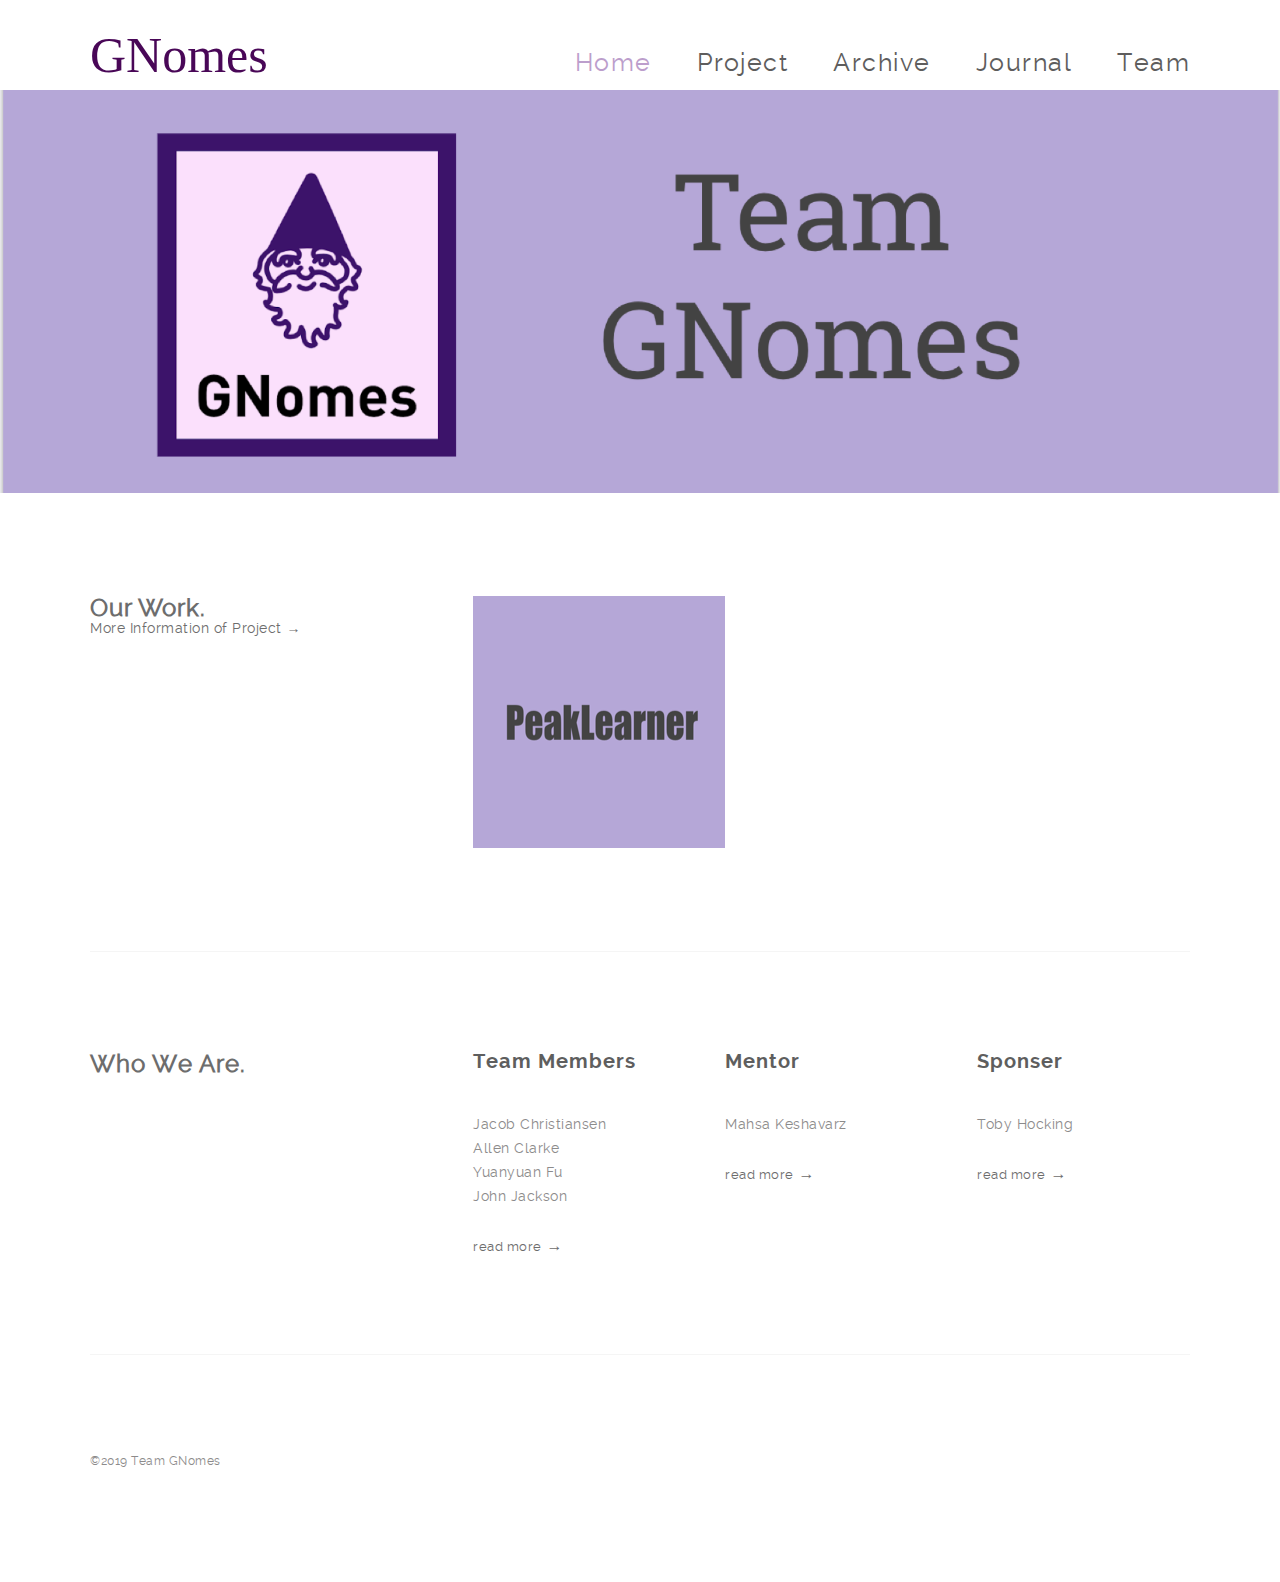
<file: index.html>
<!DOCTYPE html>
<html lang="en">
<head>
    <title>GNomes</title>
    <meta charset="utf-8">

    <!-- CSS Files -->
    <link rel="stylesheet" type="text/css" href="css/reset.css">
    <link rel="stylesheet" type="text/css" href="css/animate.css">
    <link rel="stylesheet" type="text/css" href="css/main.css">

    <!-- Javascript Files-->
    <script type="text/javascript" src="js/wow.js"></script>
</head>
<body>

    <!-- header Section -->
    <header>
        <div class="container">
            <h class="team_name">
                GNomes
            </h>
            <nav>
                <ul>
                    <li><a href="index.html" class="selected">Home</a></li>
                    <li><a href="project.html">Project</a></li>
                    <li><a href="archive.html">Archive</a></li>
                    <li><a href="journal.html">Journal</a></li>
                    <li><a href="contact.html">Team</a></li>
                </ul>
            </nav>

        </div>
    </header><!-- end header -->
    
    <section>
         <ul class="animated wow fadeInUp" data-wow-delay=".4s">
             <img src="img/team.png" alt=""/>
         </ul>
    </section>
    
    <!-- Projects Section -->
    <section class="projects container clearfix">
            
            <!-- Projects Title  -->
            <div class="section_title animated wow fadeInUp">
                <h2>Our Work.</h2>
                <a href="project.html" class="details">More Information of Project<span class="arrow">&rarr;</span></a>
            </div>
            <a href="project.html">
                <img src="img/p_logo.png" alt=""/></a>

    </section><!-- end projects -->

    <!-- Services Section -->
    <section class="services container clearfix">
            
            <!-- Services Title  -->
            <div class="section_title animated wow fadeInUp">
                <h2>Who We Are.</h2>
            </div>

            <!-- Services List  -->
            <div class="services_list">
                <ul>
                    <li class="animated wow fadeInRight" data-wow-delay=".2s">
                        <h3>Team Members</h3>
                        <p>Jacob Christiansen<br>Allen Clarke
                        <br>Yuanyuan Fu<br>John Jackson
                        </p>
                        <a href="contact.html">read more<span class="arrow">&rarr;</span></a>
                    </li>
                    <li class="animated wow fadeInRight" data-wow-delay=".3s">
                        <h3>Mentor</h3>
                        <p>Mahsa Keshavarz</p>
                        <a href="https://www.linkedin.com/in/mahsa-keshavarz-5803b9153/">read more<span class="arrow">&rarr;</span></a>
                    </li>
                    <li class="animated wow fadeInRight" data-wow-delay=".4s">
                        <h3>Sponser</h3>
                        <p>Toby Hocking</p>
                        <a href="https://tdhock.github.io">read more<span class="arrow">&rarr;</span></a>
                    </li>
                </ul>
            </div>

    </section><!-- end services -->


    <!-- Footer Section -->
    <footer class="clearfix">
        <div class="container">
            <div class="copyright animated wow fadeInUp">
                <p>©2019 Team GNomes</p>
            </div>
    </footer><!-- end footer -->

</body>
</html>
</file>
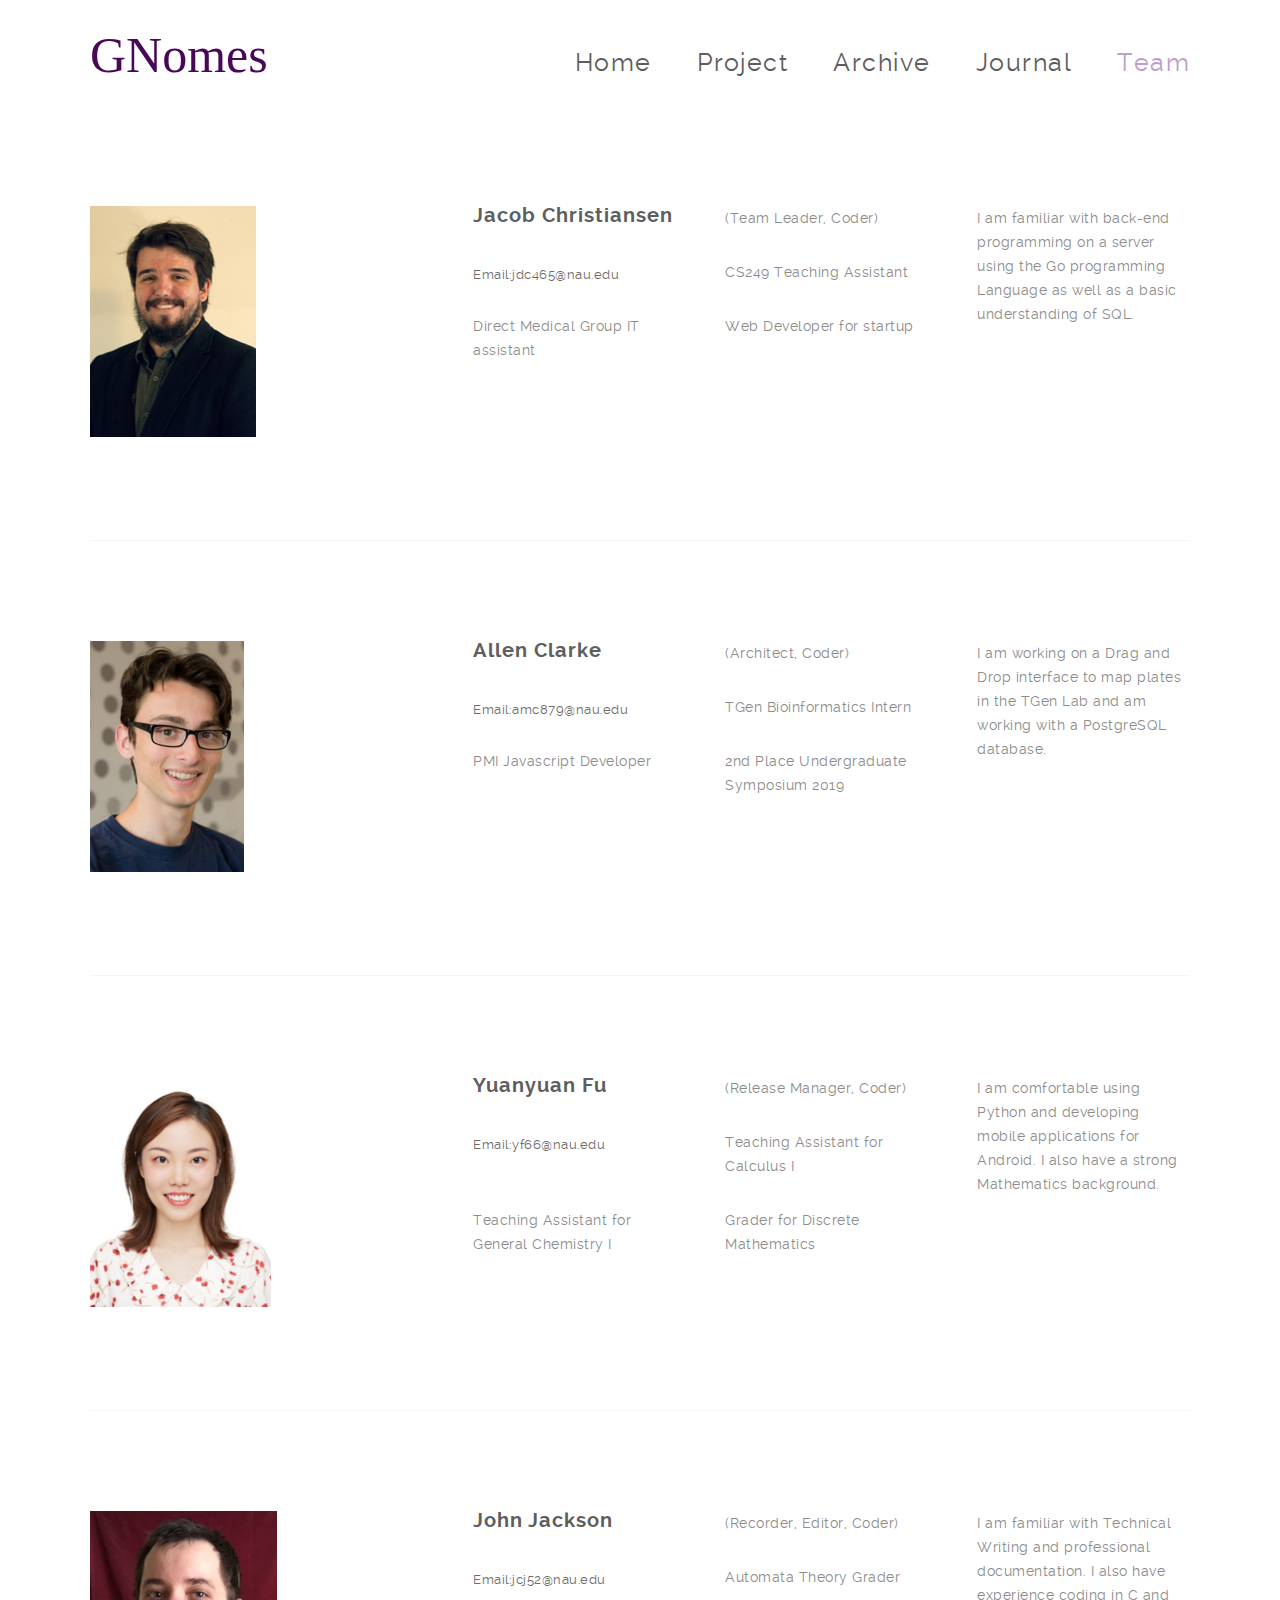
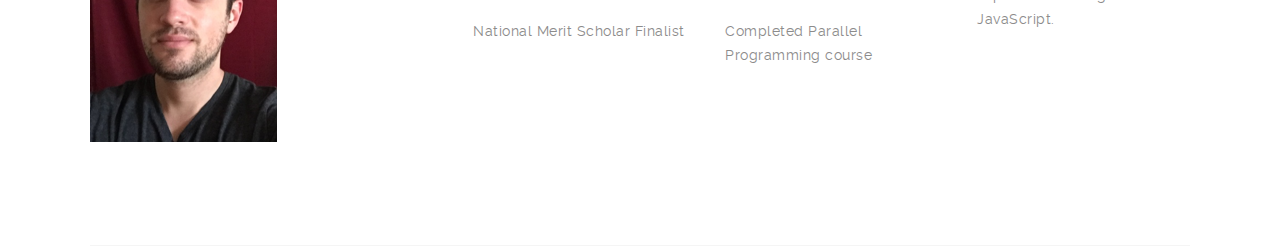
<file: contact.html>
<!DOCTYPE html>
<html lang="en">
<head>
    <title>GNomes</title>
    <meta charset="utf-8">
    <meta name="author" content="pixelhint.com">
    <meta name="description" content="Heros - Learn How To Convert a PSD Template TO HTML5/CSS3"/>


    <!-- CSS Files -->
    <link rel="stylesheet" type="text/css" href="css/reset.css">
    <link rel="stylesheet" type="text/css" href="css/animate.css">
    <link rel="stylesheet" type="text/css" href="css/main.css">

    <!-- Javascript Files-->
    <script type="text/javascript" src="js/wow.js"></script>
</head>
<body>

    <!-- header Section -->
    <header>
        <div class="container">
            <h class="team_name">
                GNomes
            </h>
            <nav>
                <ul>
                    <li><a href="index.html">Home</a></li>
                    <li><a href="project.html">Project</a></li>
                    <li><a href="archive.html">Archive</a></li>
                    <li><a href="journal.html">Journal</a></li>
                    <li><a href="contact.html"  class="selected">Team</a></li>
                </ul>
            </nav>

        </div>
    </header><!-- end header -->

    <br/>
    <section class="services container clearfix">
        <div class="section_title animated wow fadeInUp">
            <img src="img/jacob.png" alt=""/>
        </div>
        <div class="services_list">
            <ul>
                <li class="animated wow fadeInUp" data-wow-delay=".4s">
                    <h3>Jacob Christiansen</h3>
                    <a href="mailto:jdc465@nau.edu">
                        Email:jdc465@nau.edu</a>
                </li>
                <li class="animated wow fadeInUp" data-wow-delay=".4s">
                    <p>(Team Leader, Coder)</p>
                </li>
                <li class="animated wow fadeInUp" data-wow-delay=".4s">
                    <p>CS249 Teaching Assistant</p>
                </li>
		
                <li class="animated wow fadeInUp" data-wow-delay=".4s">
                    <p>Direct Medical Group IT assistant</p>
                </li>
                <li class="animated wow fadeInUp" data-wow-delay=".4s">
                    <p>Web Developer for startup</p>
                </li>
            </ul>
	    <p data-wow-delay="1s"> I am familiar with back-end programming on a server using the Go programming Language as well as a basic understanding of SQL.</p>
        </div>
    </section>

    <section class="services container clearfix">
        <div class="section_title animated wow fadeInUp">
            <img src="img/allen.png" alt=""/>
        </div>
        <div class="services_list">
            <ul>
                <li class="animated wow fadeInUp" data-wow-delay=".4s">
                    <h3>Allen Clarke</h3>
                    <a href="mailto:amc879@nau.edu" class="details">Email:amc879@nau.edu</a>
                </li>
                <li class="animated wow fadeInUp" data-wow-delay=".4s">
                    <p>(Architect, Coder)</p>
                </li>
                <li class="animated wow fadeInUp" data-wow-delay=".4s">
                    <p>TGen Bioinformatics Intern</p>
                </li>
                <li class="animated wow fadeInUp" data-wow-delay=".4s">
                    <p>PMI Javascript Developer</p>
                </li>
                <li class="animated wow fadeInUp" data-wow-delay=".4s">
                    <p>2nd Place Undergraduate Symposium 2019</p>
                </li>
            </ul>
	    <p data-wow-delay="1s"> I am working on a Drag and Drop interface to map plates in the TGen Lab and am working with a PostgreSQL database.</p>
        </div>
    </section>
    
    <section class="services container clearfix">
        <div class="section_title animated wow fadeInUp">
            <img src="img/yuanyuan.png" alt=""/>
        </div>
        <div class="services_list">
            <ul>
                <li class="animated wow fadeInUp" data-wow-delay=".4s">
                    <h3>Yuanyuan Fu</h3>
                    <a href="mailto:yf66@nau.edu" class="details">Email:yf66@nau.edu</a>
                </li>
                <li class="animated wow fadeInUp" data-wow-delay=".4s">
                    <p>(Release Manager, Coder)</p>
                </li>
                <li class="animated wow fadeInUp" data-wow-delay=".4s">
                    <p>Teaching Assistant for Calculus I</p>
                </li>
                <li class="animated wow fadeInUp" data-wow-delay=".4s">
                    <p>Teaching Assistant for General Chemistry I</p>
                </li>
                <li class="animated wow fadeInUp" data-wow-delay=".4s">
                    <p>Grader for Discrete Mathematics</p>
                </li>
            </ul>
	    <p data-wow-delay="1s"> I am comfortable using Python and developing mobile applications for Android. I also have a strong Mathematics background. </p>
        </div>
    </section>
    
    <section class="services container clearfix">
        <div class="section_title animated wow fadeInUp">
            <img src="img/john.png" alt=""/>
        </div>
        <div class="services_list">
            <ul>
                <li class="animated wow fadeInUp" data-wow-delay=".3s">
                    <h3>John Jackson</h3>
                    <a href="mailto:jcj52@nau.edu" class="details">Email:jcj52@nau.edu</a>
                </li>
                <li class="animated wow fadeInUp" data-wow-delay=".4s">
                    <p>(Recorder, Editor, Coder)</p>
                </li>
                <li class="animated wow fadeInUp" data-wow-delay=".4s">
                    <p>Automata Theory Grader</p>
                </li>
                <li class="animated wow fadeInUp" data-wow-delay=".4s">
                    <p>National Merit Scholar Finalist</p>
                </li>
                <li class="animated wow fadeInUp" data-wow-delay=".4s">
                    <p>Completed Parallel Programming course</p>
                </li>
            </ul>

	    <p data-wow-delay="1s"> I am familiar with Technical Writing and professional documentation. I also have experience coding in C and JavaScript. </p>
    </section>
        </div>
    </section>

</body>
</html>
</file>
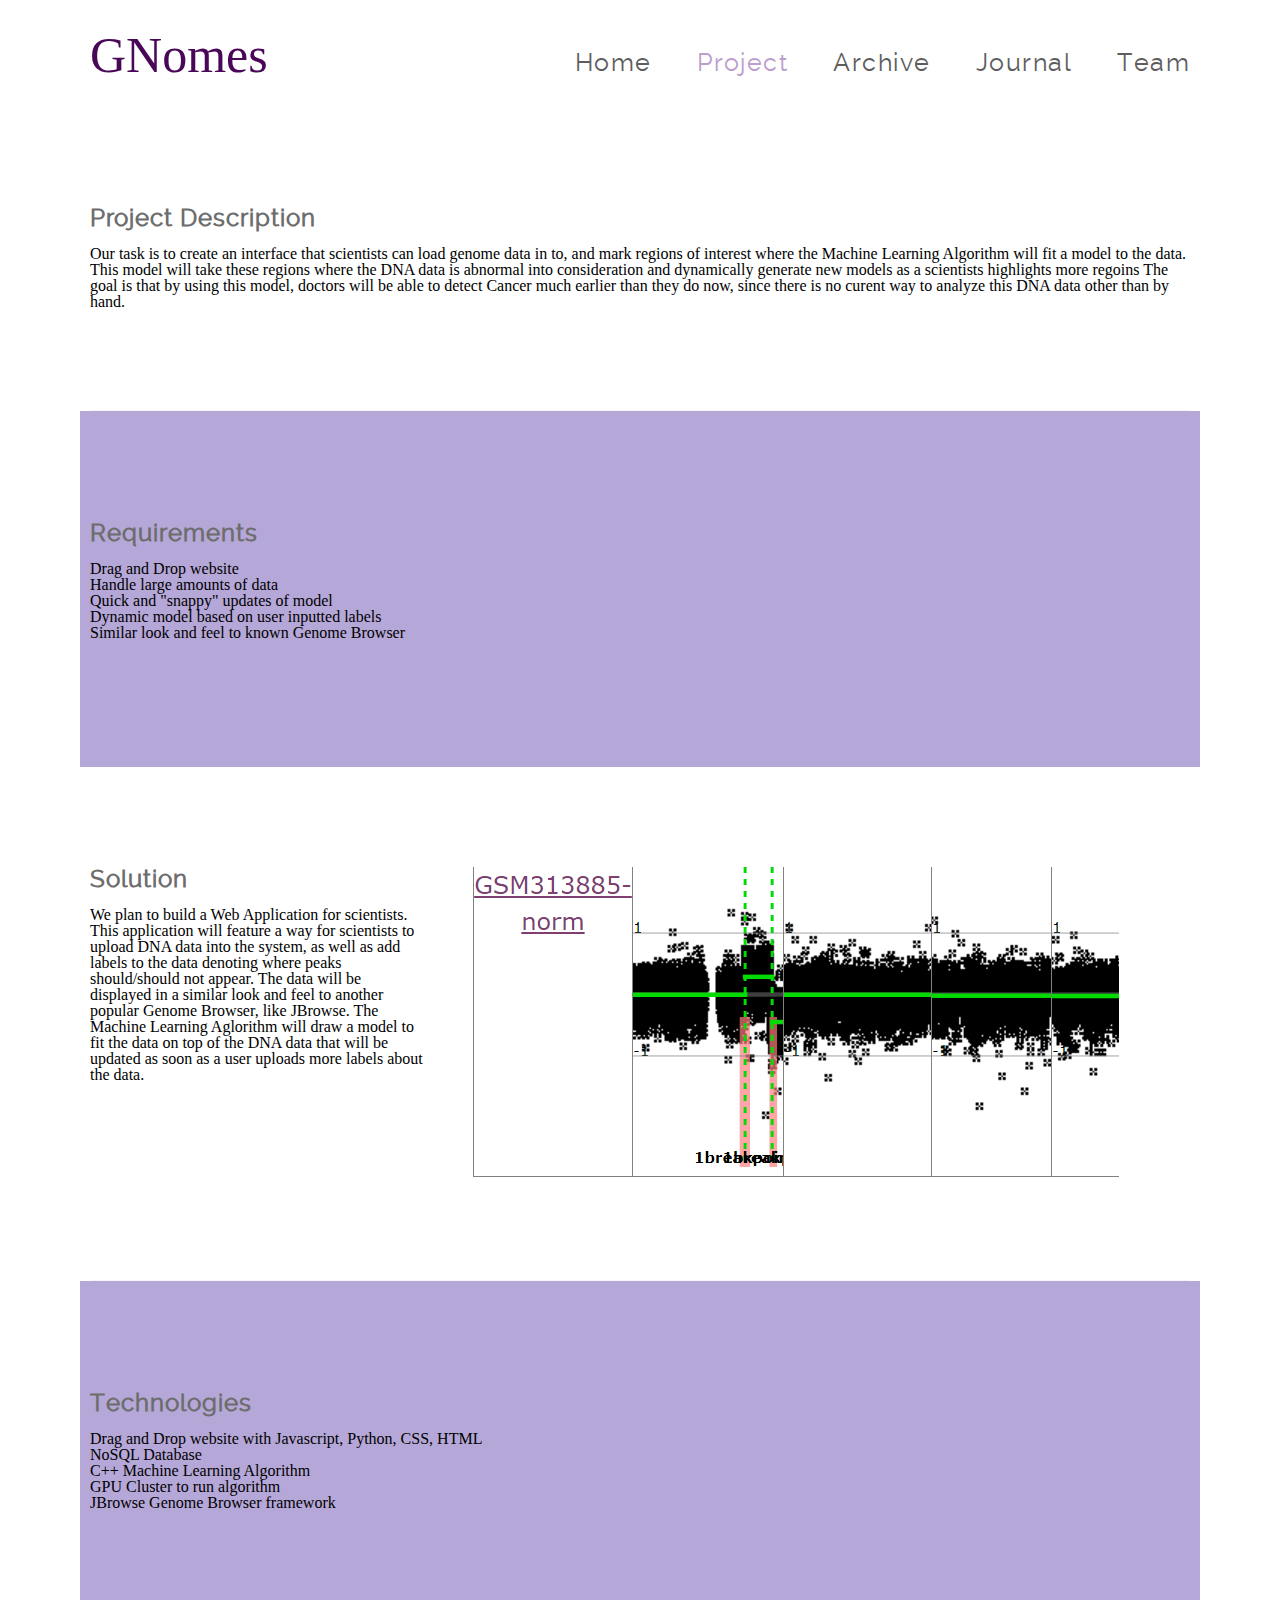
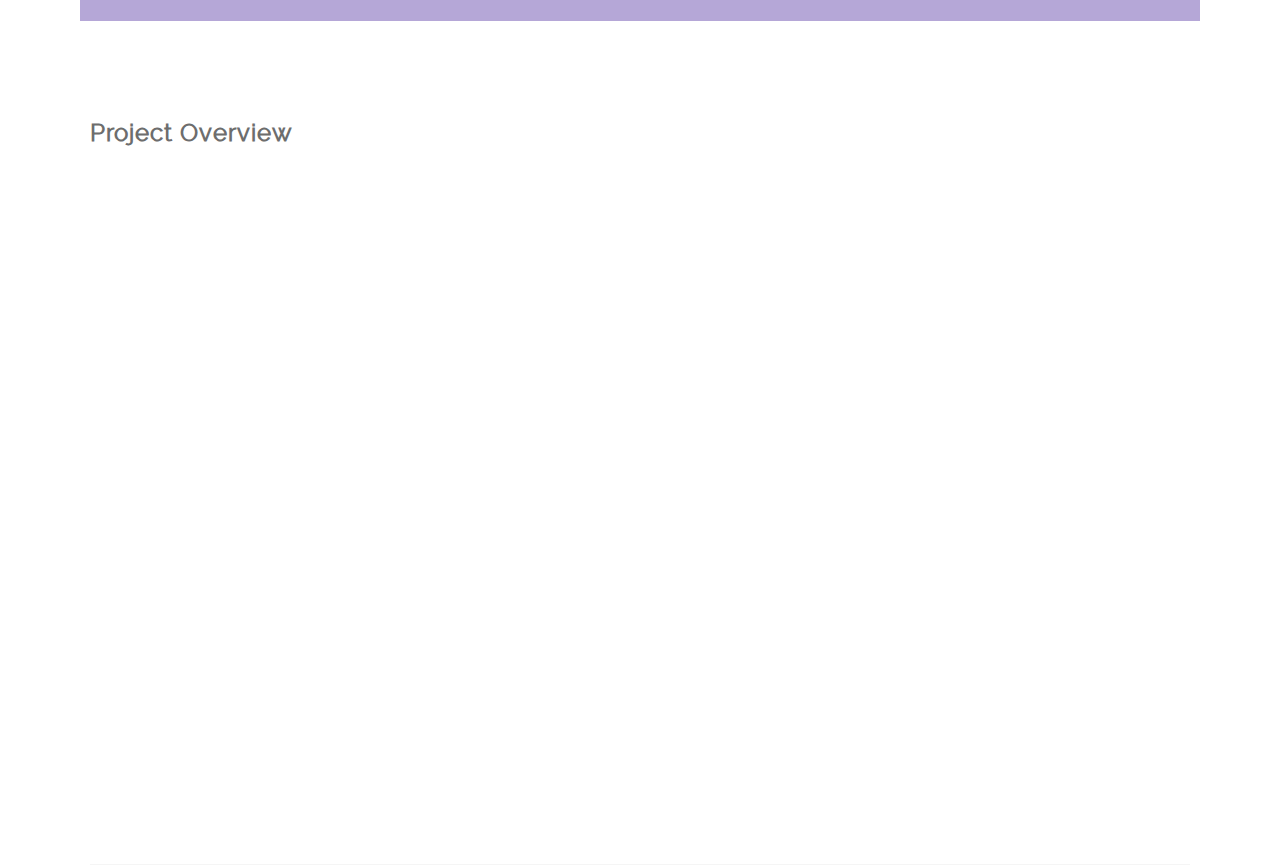
<file: project.html>
<!DOCTYPE html>
<html lang="en">
<head>
	<title>GNomes</title>
	<meta charset="utf-8">
	<meta name="author" content="pixelhint.com">
	<meta name="description" content="Heros - Learn How To Convert a PSD Template TO HTML5/CSS3"/>


	<!-- CSS Files -->
	<link rel="stylesheet" type="text/css" href="css/reset.css">
	<link rel="stylesheet" type="text/css" href="css/animate.css">
	<link rel="stylesheet" type="text/css" href="css/main.css">

    <!-- Javascript Files-->
    <script type="text/javascript" src="js/wow.js"></script>
</head>
<body>

	<!-- header Section -->
	<header>
		<div class="container">
            <h class="team_name">
                GNomes
            </h>
            <nav>
				<ul>
					<li><a href="index.html">Home</a></li>
					<li><a href="project.html" class="selected">Project</a></li>
					<li><a href="archive.html">Archive</a></li>
					<li><a href="journal.html">Journal</a></li>
					<li><a href="contact.html">Team</a></li>
				</ul>
			</nav>

		</div>
	</header><!-- end header -->

	<br/>
	<section class="projects container clearfix">
			<div>
				<h2>Project Description</h2>
				<br/>
					<p class="animated wow fadeInUp">
Our task is to create an interface that scientists can load genome data in to, and mark regions of interest where the Machine Learning Algorithm will fit a model to the data. This model will take these regions where the DNA data is abnormal into consideration and dynamically generate new models as a scientists highlights more regoins The goal is that by using this model, doctors will be able to detect Cancer much earlier than they do now, since there is no curent way to analyze this DNA data other than by hand.
					</p>
			</div>
	</section>

	<section class="projects container clearfix" style="background-color:#B5A7D7; border: 10px solid #B5A7D7;">
		<div>
				<h2>Requirements</h2> 
				</br>	
				<div class="projects_list">
					<ul>
						<li class="animated wow fadeInUp">Drag and Drop website</li>
						<li class="animated wow fadeInUp">Handle large amounts of data</li>
						<li class="animated wow fadeInUp">Quick and "snappy" updates of model</li>
						<li class="animated wow fadeInUp">Dynamic model based on user inputted labels</li>
						<li class="animated wow fadeInUp">Similar look and feel to known Genome Browser</li>
					</ul>
				</div>
				<br/>
			</div>
	</section>
	
	<section class="projects container clearfix">
            			<img src="img/demo_model.PNG" alt=""/>
			<div class="section_title animated wow fadeInUp">
				<h2>Solution</h2>
				<br/>
					<p>
We plan to build a Web Application for scientists. This application will feature a way for scientists to upload DNA data into the system, as well as add labels to the data denoting where peaks should/should not appear. The data will be displayed in a similar look and feel to another popular Genome Browser, like JBrowse. The Machine Learning Aglorithm will draw a model to fit the data on top of the DNA data that will be updated as soon as a user uploads more labels about the data. 
					</p>
			
			</div>
	</section>
	
	<section class="projects container clearfix" style="background-color:#B5A7D7; border: 10px solid #B5A7D7;">
			<div>
				<h2>Technologies</h2>
				</br>
				<div class="projects_list">
					<ul>
						<li class="animated wow fadeInUp">Drag and Drop website with Javascript, Python, CSS, HTML</li>
						<li class="animated wow fadeInUp">NoSQL Database</li>
						<li class="animated wow fadeInUp">C++ Machine Learning Algorithm</li>
						<li class="animated wow fadeInUp">GPU Cluster to run algorithm</li>
						<li class="animated wow fadeInUp">JBrowse Genome Browser framework</li>
					</ul>
				</div>
			</div>
	</section>


	<section class="projects container clearfix">
			<div class="section_title animated wow fadeInUp">
				<h2>Project Overview</h2>
				</br>
				<iframe src="projectOverview.pdf" width="330%" height="600px">PeakLearner</iframe>
			</div>
	</section>
</file>
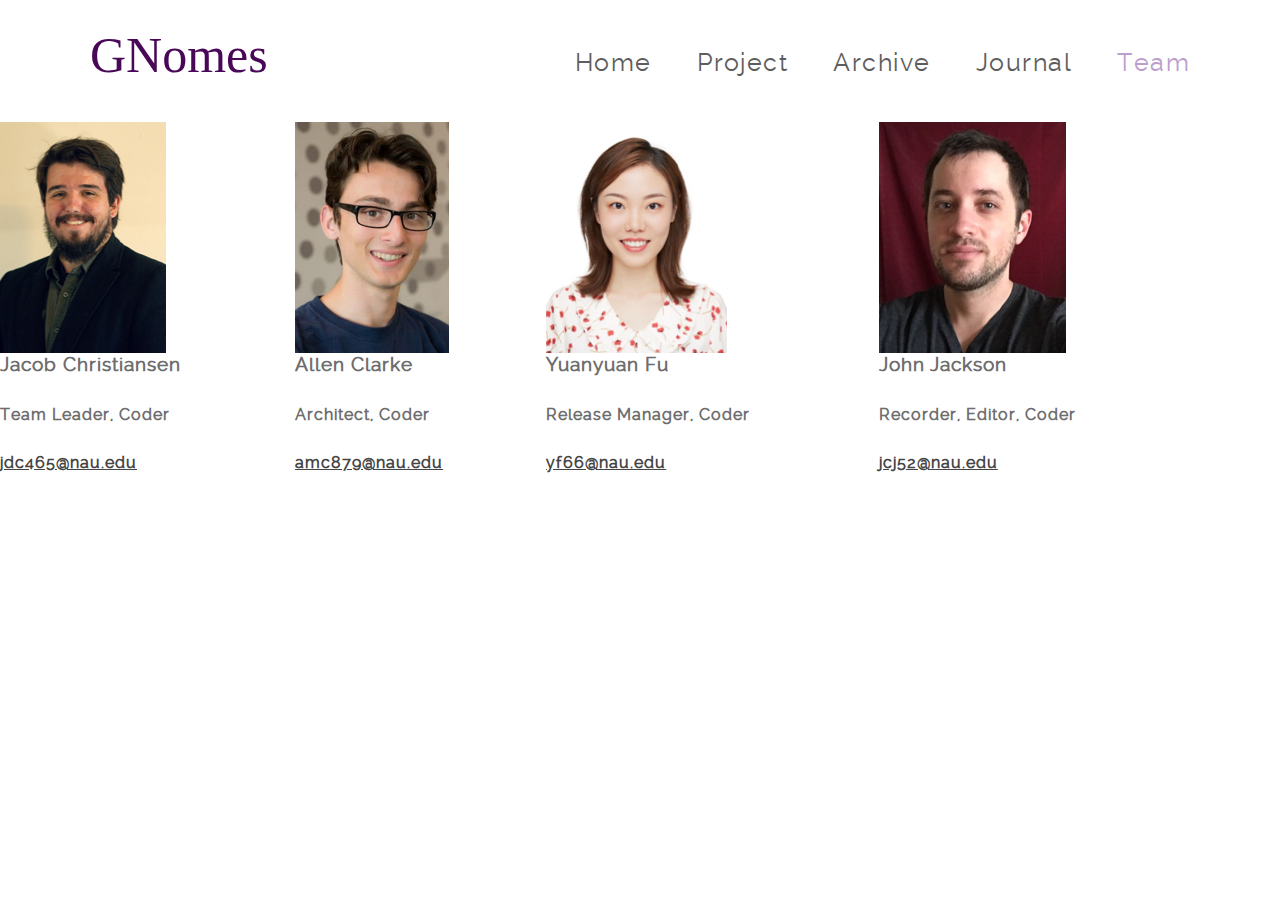
<file: team.html>
<!DOCTYPE html>
<html lang="en">
<head>
    <title>GNomes</title>
    <meta charset="utf-8">
    <meta name="author" content="pixelhint.com">
    <meta name="description" content="Heros - Learn How To Convert a PSD Template TO HTML5/CSS3"/>


    <!-- CSS Files -->
    <link rel="stylesheet" type="text/css" href="css/reset.css">
    <link rel="stylesheet" type="text/css" href="css/animate.css">
    <link rel="stylesheet" type="text/css" href="css/main.css">

    <!-- Javascript Files-->
    <script type="text/javascript" src="js/wow.js"></script>
</head>
<body>

    <!-- header Section -->
    <header>
        <div class="container">
            <h class="team_name">
                GNomes
            </h>
            <nav>
                <ul>
                    <li><a href="index.html">Home</a></li>
                    <li><a href="project.html">Project</a></li>
                    <li><a href="archive.html">Archive</a></li>
                    <li><a href="journal.html">Journal</a></li>
                    <li><a href="team.html"  class="selected">Team</a></li>
                </ul>
            </nav>

        </div>
    </header><!-- end header -->

    <br><br>
    
    <section class="animated wow fadeInUp" data-wow-delay="1s">
        <table class="table" width='1200' cellspacing="400" data-wow-delay="1s">
            <tr>
                <td>
                    <img src="img/jacob.png" alt=""/>
                </td>
                
                <td>
                    <img src="img/allen.png" alt=""/>
                </td>
                
                <td>
                    <img src="img/yuanyuan.png" alt=""/>
                </td>
                
                <td>
                    <img src="img/john.png" alt=""/>
                </td>
                
            </tr>
            <tr>
                <td>
                    <h3>Jacob Christiansen</h3><br><br>
                    <h4>Team Leader, Coder</h4><br><br>
                    <h4><a href="mailto:jdc465@nau.edu">
                        jdc465@nau.edu</a></h4>
                </td>
                <td>
                    <h3>Allen Clarke</h3><br><br>
                    <h4>Architect, Coder</h4><br><br>
                    <h4><a href="mailto:amc879@nau.edu">
                        amc879@nau.edu</a></h4>
                </td>
                <td>
                    <h3>Yuanyuan Fu</h3><br><br>
                    <h4>Release Manager, Coder</h4><br><br>
                    <h4><a href="mailto:yf66@nau.edu">
                        yf66@nau.edu</a></h4>
                </td>
                <td>
                    <h3>John Jackson</h3><br><br>
                    <h4>Recorder, Editor, Coder</h4><br><br>
                    <h4><a href="mailto:jcj52@nau.edu">
                        jcj52@nau.edu</a></h4>
                </td>
            </tr>
        </table>
    </section>
</body>
</html>
</file>
<file: css/main.css>
/*  Fonts  */
@font-face {
    font-family: 'raleway-regular';
    src: url('../fonts/raleway-regular.eot');
    src: url('../fonts/raleway-regular.eot?#iefix') format('embedded-opentype'),
         url('../fonts/raleway-regular.woff') format('woff'),
         url('../fonts/raleway-regular.ttf') format('truetype'),
         url('../fonts/raleway-regular.svg#ralewayregular') format('svg');
    font-weight: normal;
    font-style: normal;

}


@font-face {
    font-family: 'raleway-bold';
    src: url('../fonts/raleway-bold.eot');
    src: url('../fonts/raleway-bold.eot?#iefix') format('embedded-opentype'),
         url('../fonts/raleway-bold.woff') format('woff'),
         url('../fonts/raleway-bold.ttf') format('truetype'),
         url('../fonts/raleway-bold.svg#ralewaybold') format('svg');
    font-weight: normal;
    font-style: normal;

}


@font-face {
    font-family: 'raleway-semibold';
    src: url('../fonts/raleway-semibold.eot');
    src: url('../fonts/raleway-semibold.eot?#iefix') format('embedded-opentype'),
         url('../fonts/raleway-semibold.woff') format('woff'),
         url('../fonts/raleway-semibold.ttf') format('truetype'),
         url('../fonts/raleway-semibold.svg#ralewaysemibold') format('svg');
    font-weight: normal;
    font-style: normal;

}

/*  General CSS*/

h1, h2, h3, h4, h5 ,h6{
    color: #6d6d6d;
    font-family: "raleway-regular", arial;
    letter-spacing: 1px;
}

h1              { font-size: 2em;}
h2              { font-size: 1.5em;}
h3              { font-size: 1.17em;}
h5              { font-size: .83em;}
h6              { font-size: .75em;}
h1, h2, h3, h4,
h5, h6          { font-weight: bolder }

.clearfix:before,  
.clearfix:after {  
    content: " ";  
    display: table;  
}  
.clearfix:after {  
    clear: both;  
}  
 
.clearfix {  
    *zoom: 1;  
}

.container{
    width: 1100px;
    margin: 0 auto;
}

/*  header  */
header{
    width: 100%;
    height: 90px;
    background: #ffffff;
    position: relative;
}

header .team_name{
    margin-top: 30px;
    font-size: 50px;
    color: #490757;
    float: left;
}

header nav{
    float: right;
    margin-top: 50px;
}

header nav ul li{
    list-style: none;
    float: left;
    margin-left: 45px;
}

header nav ul li a{
    text-decoration: none;
    color: #5e5d5d;
    font-family: "raleway-regular", arial;
    font-size: 25px;
    letter-spacing: 1.5px;

    transition:all .2s linear;
    -o-transition:all .2s linear;
    -moz-transition:all .2s linear;
    -webkit-transition:all .2s linear;
}

header nav ul li a:hover,
header nav ul .selected{
    color: #BC9ECC;
}

/*  services  */
.services{
    padding: 100px 0;
    border-bottom: 1px solid #f5f5f5;
}

.section_title{
    width: 333px;
    height: auto;
    margin-right: 50px;
    float: left;
}

.services h2,
.services h3{
    margin: 0;
}


.services .services_list{
    width: 717px;
    float: right;
}

.services .services_list ul{
    list-style: none;
}

.services .services_list ul li{
    width: 212px;
    float: left;
    margin-right: 40px;
}

.services .services_list ul li:last-child{
    margin-right: 0;
}

.services .services_list h3{
    color: #5e5e5e;
    font-family: "raleway-bold", arial;
    font-size: 20px;
    font-weight: bold;
    margin-bottom: 40px;
}

.services .services_list p{
    color: #8c8b8b;
    font-family: "raleway-regular";
    font-size: 14px;
    margin-bottom: 30px;
    line-height: 24px;
    letter-spacing: .5px;
}

.services .services_list a{
    text-decoration: none;
    color: #6c6c6c;
    font-family: "raleway-regular";
    font-size: 13px;
    letter-spacing: .5px;
}

.services .services_list a .arrow{
    margin-left: 5px;
    font-size: 16px;
}

/*  projects  */
.projects{
    padding: 100px 0;
    border-bottom: 1px solid #f5f5f5;
}

.projects .section_title .details{
    text-decoration: none;
    color: #6d6d6d;
    font-family: "raleway-regular", arial;
    font-size: 14px;
    letter-spacing: .5px;
}

.projects .section_title .details .arrow{
    margin-left: 5px;
}

.projects_list ul{
    list-style: none;
}

.projects_list ul li a{
    display: block;
    width: 325px;
    height: 300px;
    float: left;
    margin-right: 50px;
    background: #f2f2f2;
    position: relative;
    border: 4px solid #eeeded;

    transition:all .2s linear;
    -o-transition:all .2s linear;
    -moz-transition:all .2s linear;
    -webkit-transition:all .2s linear;

    -webkit-box-sizing: border-box;
    -moz-box-sizing: border-box;
    -ms-box-sizing: border-box;
    box-sizing: border-box;
}

.projects_list ul li:last-child a{
    margin-right: 0;
}

.projects_list ul li a:hover{
    background: #ff4242;
    border: 4px solid #ec3636;
}

.projects_list ul li a span{
    position: absolute;
    height: 124px;
    top: 50%;
    margin-top: -62px;

    transition:all .2s linear;
    -o-transition:all .2s linear;
    -moz-transition:all .2s linear;
    -webkit-transition:all .2s linear;
}

/*  call to action  */
.cta{
    width: 100%;
    padding: 100px 0;
    background: #fafafa;
    text-align: center;
}

/*  footer  */
footer{
    padding: 100px 0;
}

footer .copyright{
    width: 333px;
    height: auto;
    margin-right: 50px;
    float: left;
}

footer .copyright p{
    color: #8d8b8b;
    font-family: "raleway-regular", arial;
    font-size: 12px;
    letter-spacing: .5px;
    margin-bottom: 15px;
}
</file>
